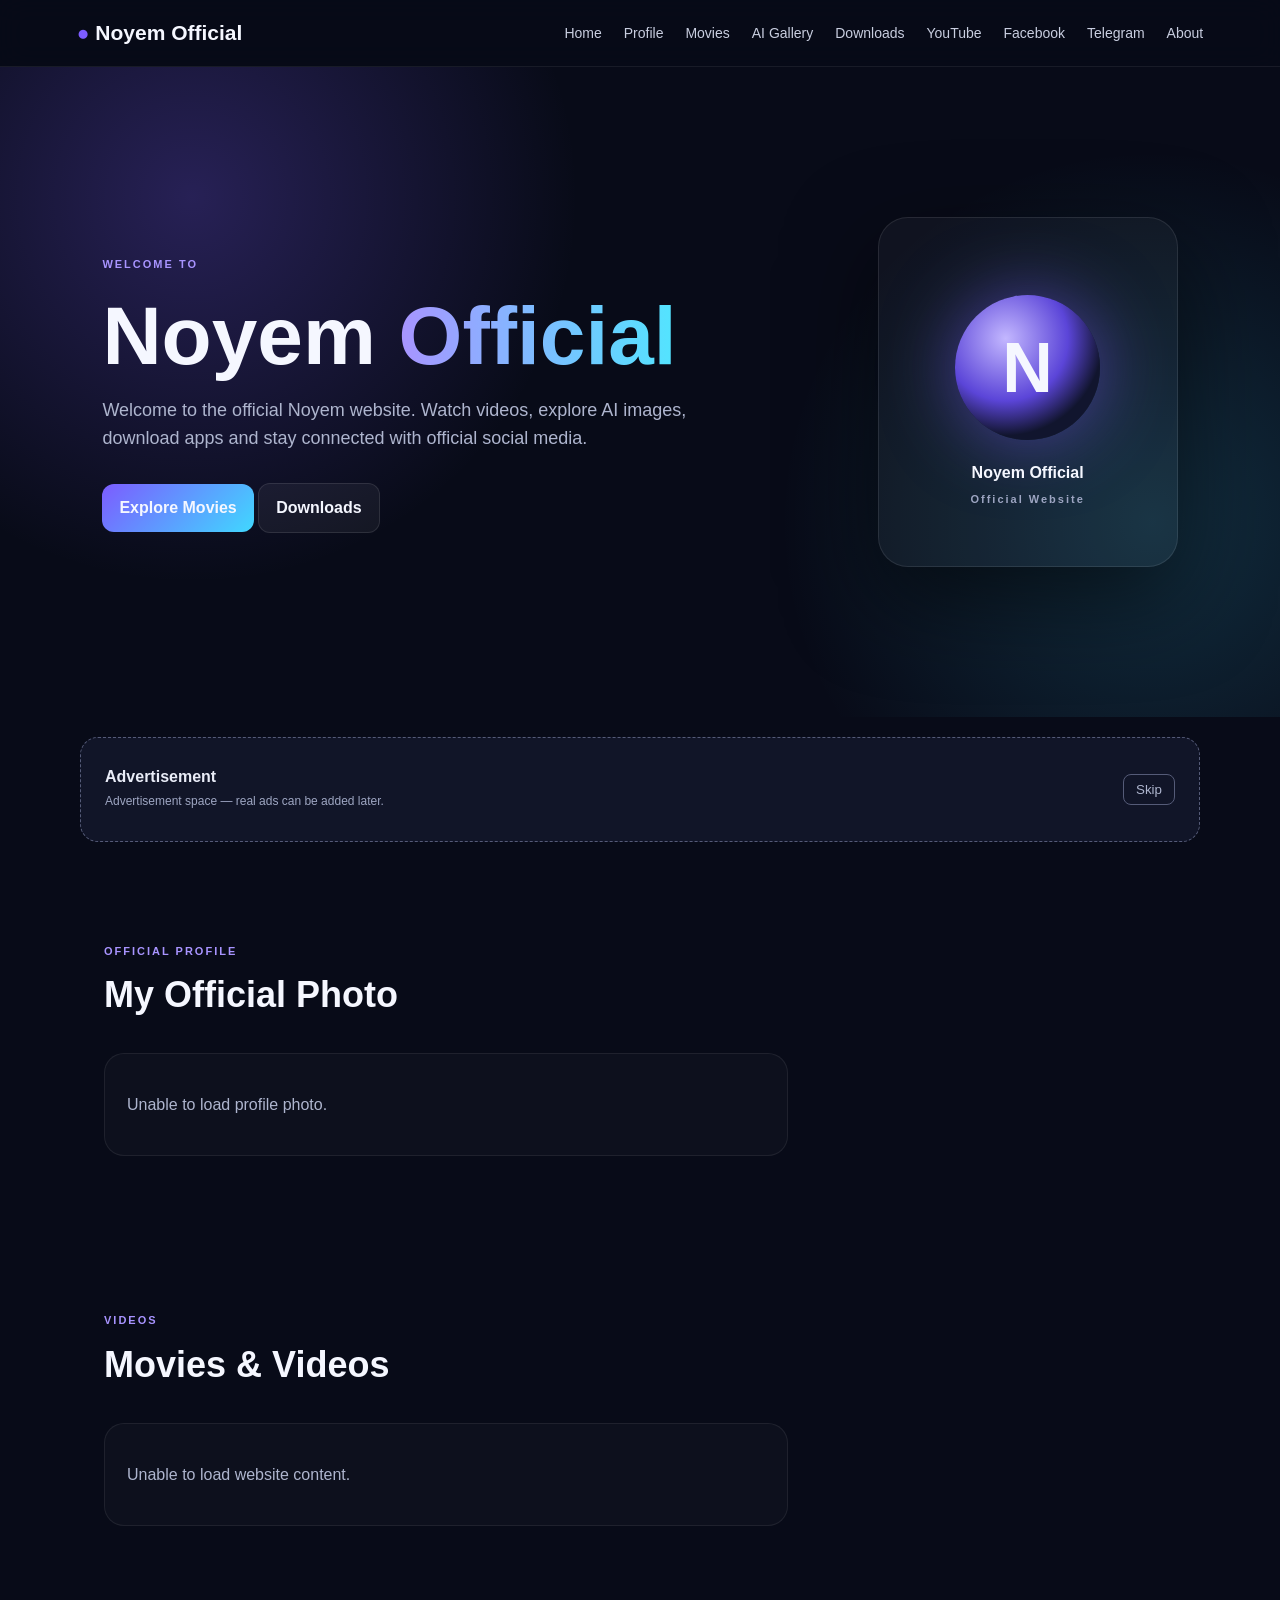
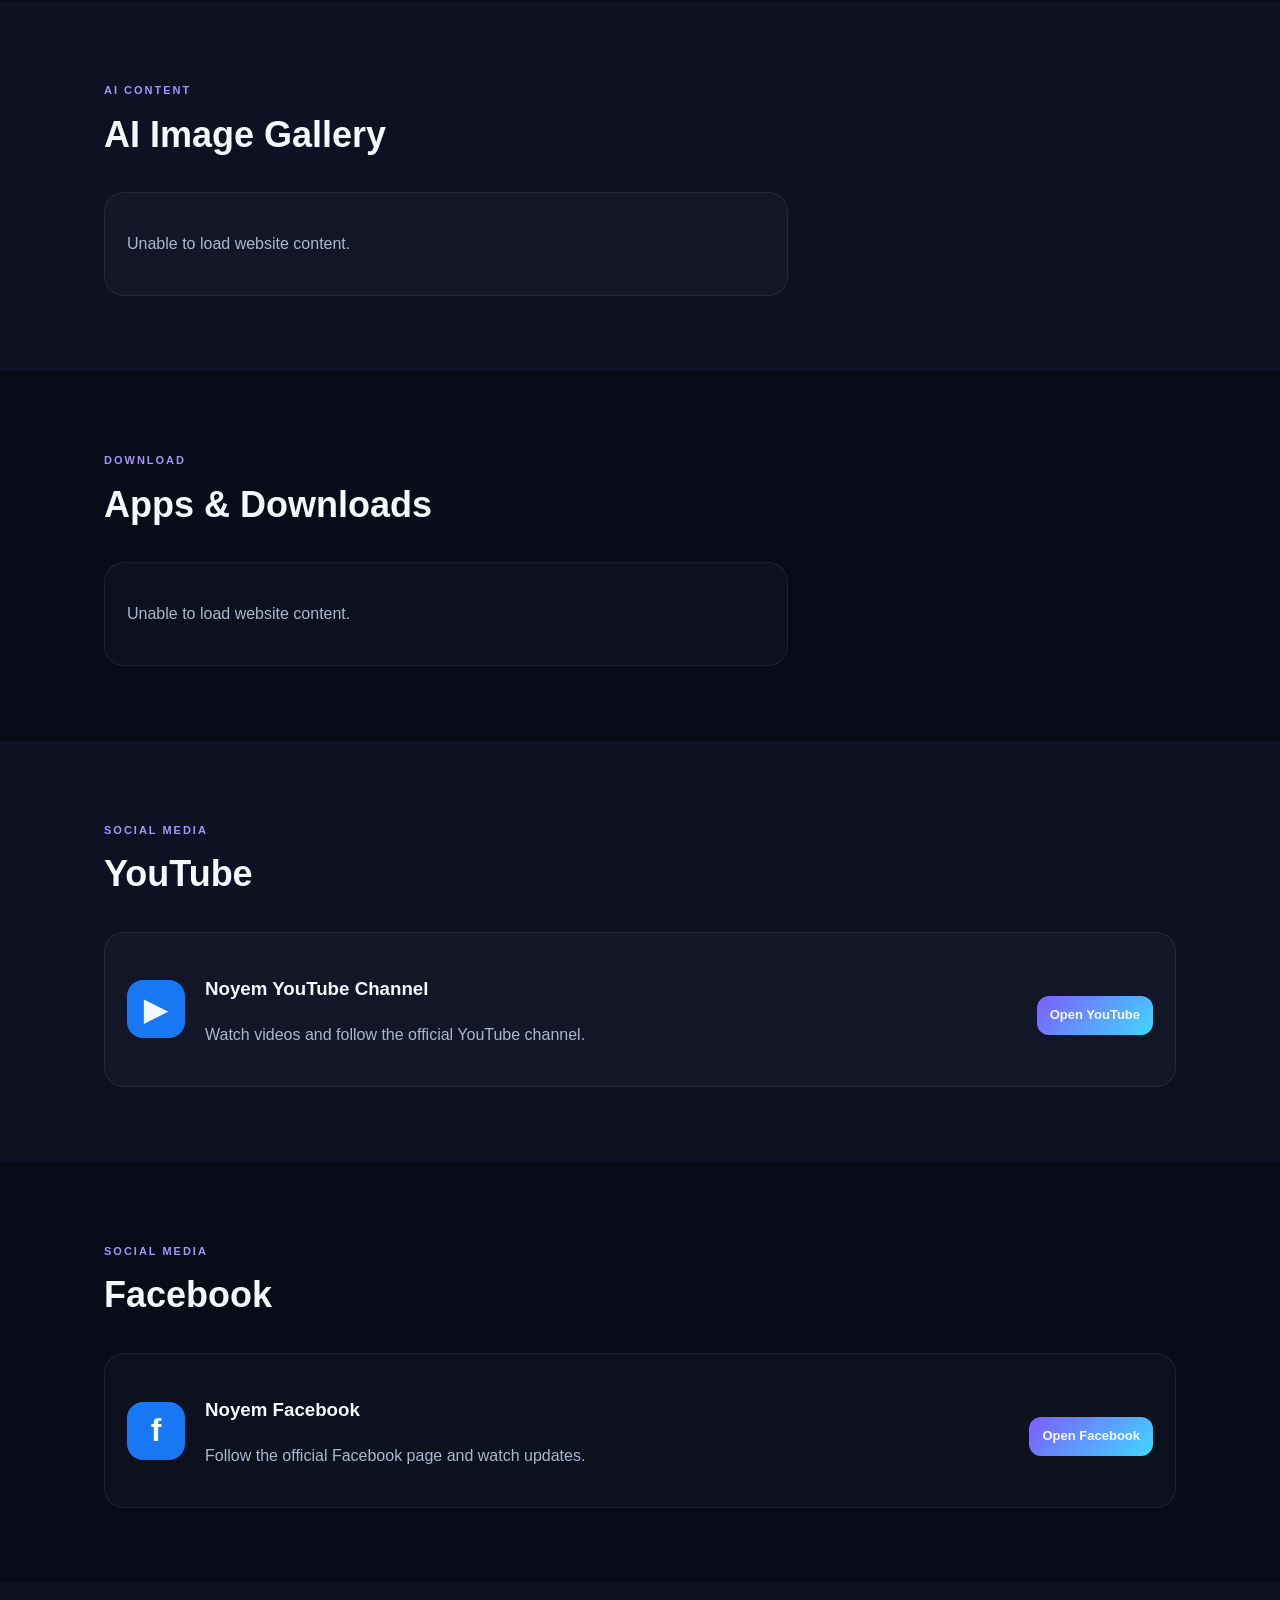
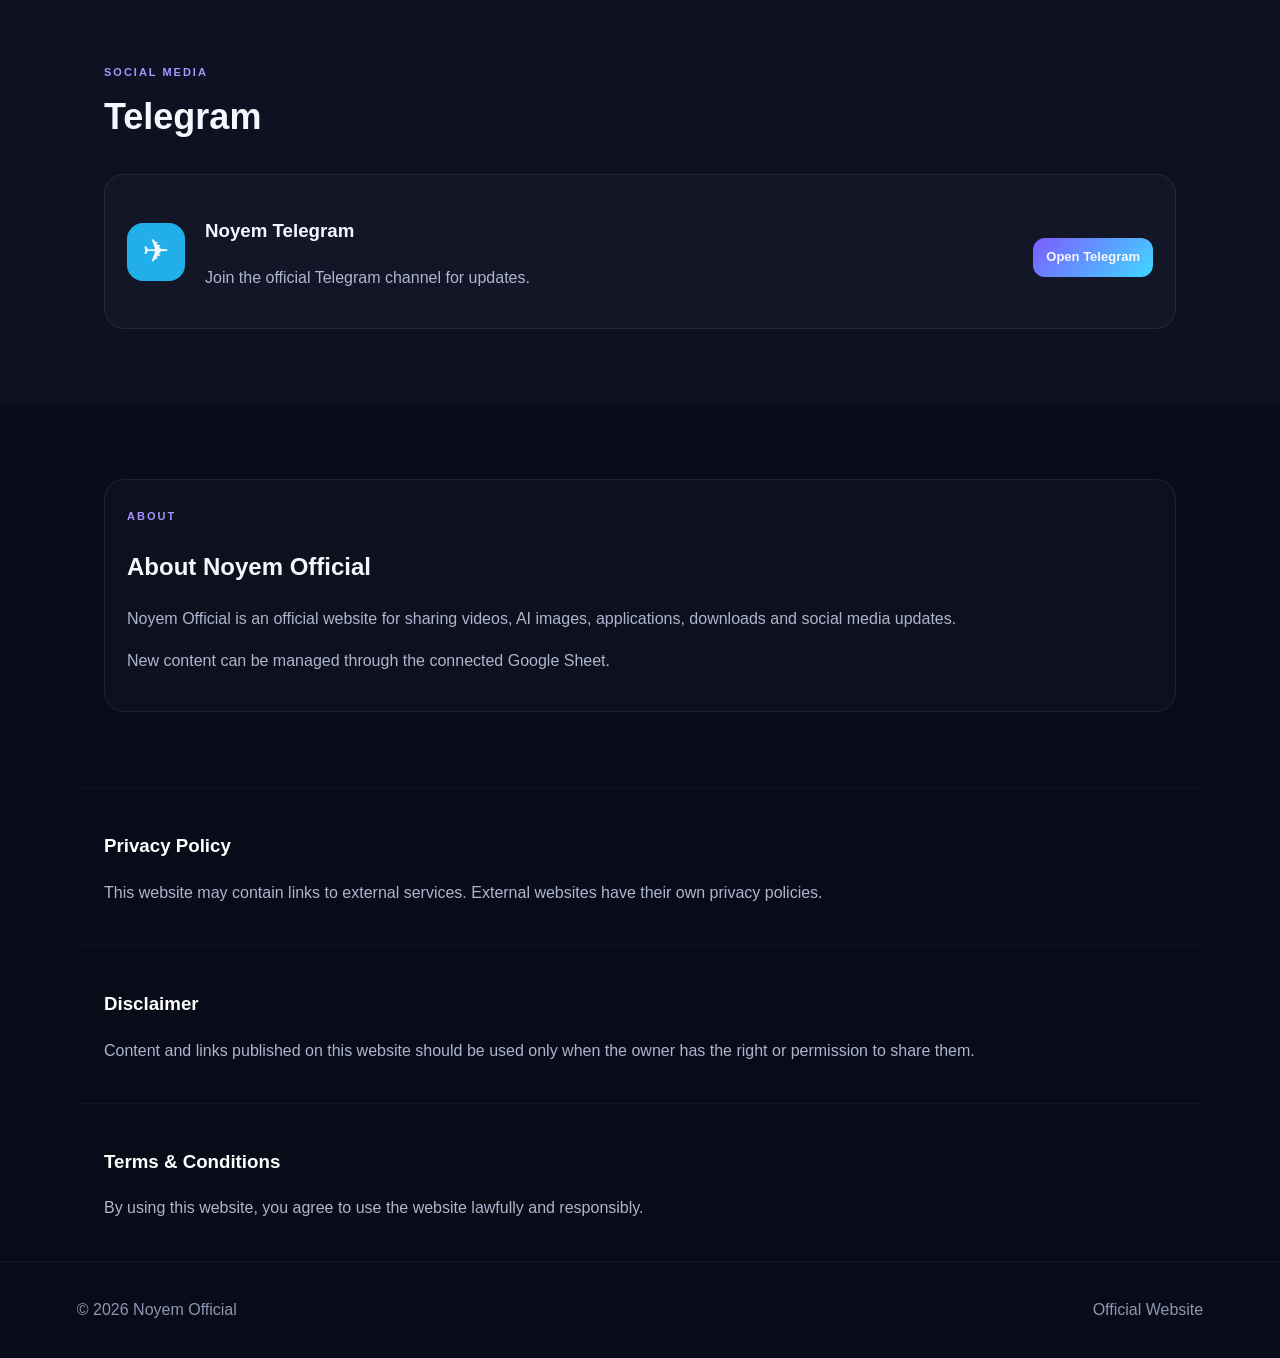
<file: index.html>
<!DOCTYPE html>
<html lang="en">
<head>
  <meta charset="UTF-8">
  <meta name="viewport" content="width=device-width, initial-scale=1.0">

  <title>Noyem Official - Official Website | Videos, AI Gallery & Downloads</title>

  <meta name="description" content="Noyem Official - Videos, AI images, APK downloads, social media updates and official information.">
  <meta name="keywords" content="Noyem Official, videos, AI gallery, APK, downloads, YouTube, Facebook, Telegram">
  <meta name="author" content="Noyem Official">
  <meta name="robots" content="index, follow">

  <link rel="canonical" href="https://janifabegum295-ops.github.io/noyem-official/">
  <meta name="theme-color" content="#10152f">

  <meta property="og:title" content="Noyem Official">
  <meta property="og:description" content="Official Noyem website for videos, AI gallery, APKs and updates.">
  <meta property="og:type" content="website">
  <meta property="og:url" content="https://janifabegum295-ops.github.io/noyem-official/">
  <meta property="og:site_name" content="Noyem Official">

  <script type="application/ld+json">
  {
    "@context": "https://schema.org",
    "@type": "WebSite",
    "name": "Noyem Official",
    "url": "https://janifabegum295-ops.github.io/noyem-official/",
    "sameAs": [
      "https://youtube.com/@noyemfunnyvideo320kviews?si=8-Bcl5lNEnc6phB1",
      "https://www.facebook.com/share/1BsMf2wapf/",
      "https://t.me/noyem123"
    ]
  }
  </script>

  <link rel="stylesheet" href="style.css">
</head>

<body>

<header>
  <div class="brand">● Noyem <b>Official</b></div>

  <nav>
    <a href="#home">Home</a>
    <a href="#profile">Profile</a>
    <a href="#movies">Movies</a>
    <a href="#ai-gallery">AI Gallery</a>
    <a href="#downloads">Downloads</a>
    <a href="#youtube">YouTube</a>
    <a href="#facebook">Facebook</a>
    <a href="#telegram">Telegram</a>
    <a href="#about">About</a>
  </nav>

  <button id="menu" aria-label="Menu">☰</button>
</header>

<main>

<section class="hero" id="home">

  <div>
    <small>WELCOME TO</small>

    <h1>
      Noyem <span>Official</span>
    </h1>

    <p>
      Welcome to the official Noyem website.
      Watch videos, explore AI images, download apps
      and stay connected with official social media.
    </p>

    <a class="btn" href="#movies">Explore Movies</a>
    <a class="btn dark" href="#downloads">Downloads</a>
  </div>

  <div class="heroCard">
    <div class="orb">N</div>
    <strong>Noyem Official</strong>
    <small>Official Website</small>
  </div>

</section>

<div class="ad">

  <div>
    <b>Advertisement</b>
    <p>Advertisement space — real ads can be added later.</p>
  </div>

  <button id="skip">Skip</button>

</div>


<!-- PROFILE PHOTO -->

<section class="section" id="profile">

  <div class="head">
    <div>
      <small>OFFICIAL PROFILE</small>
      <h2>My Official Photo</h2>
    </div>
  </div>

  <div id="profileList" class="grid">

    <article class="card">
      <div class="video">👤</div>

      <h3>Official Profile</h3>

      <p>
        Your official photo and profile information
        will appear here.
      </p>
    </article>

  </div>

</section>


<!-- MOVIES -->

<section class="section" id="movies">

  <div class="head">
    <div>
      <small>VIDEOS</small>
      <h2>Movies & Videos</h2>
    </div>
  </div>

  <div id="movieList" class="grid">

    <article class="card">
      <div class="video">▶</div>

      <h3>Coming Soon</h3>

      <p>
        Movies and long videos will appear here
        when they are added to the Google Sheet.
      </p>
    </article>

  </div>

</section>


<!-- AI GALLERY -->

<section class="section alt" id="ai-gallery">

  <div class="head">
    <div>
      <small>AI CONTENT</small>
      <h2>AI Image Gallery</h2>
    </div>
  </div>

  <div id="aiList" class="grid">

    <article class="card">

      <div class="video">🖼️</div>

      <h3>AI Gallery</h3>

      <p>
        AI images and their prompts will appear here
        when they are added to the Google Sheet.
      </p>

    </article>

  </div>

</section>


<!-- DOWNLOADS -->

<section class="section" id="downloads">

  <div class="head">
    <div>
      <small>DOWNLOAD</small>
      <h2>Apps & Downloads</h2>
    </div>
  </div>

  <div id="downloadList" class="grid">

    <article class="card">

      <div class="video">📱</div>

      <h3>Downloads</h3>

      <p>
        APKs and other authorized downloads will appear
        here when they are added to the Google Sheet.
      </p>

    </article>

  </div>

</section>


<!-- YOUTUBE -->

<section class="section alt" id="youtube">

  <div class="head">
    <div>
      <small>SOCIAL MEDIA</small>
      <h2>YouTube</h2>
    </div>
  </div>

  <div class="social">

    <strong>▶</strong>

    <div>
      <h3>Noyem YouTube Channel</h3>

      <p>
        Watch videos and follow the official YouTube channel.
      </p>
    </div>

    <a
      class="btn small"
      href="https://youtube.com/@noyemfunnyvideo320kviews?si=8-Bcl5lNEnc6phB1"
      target="_blank"
      rel="noopener">
      Open YouTube
    </a>

  </div>

</section>


<!-- FACEBOOK -->

<section class="section" id="facebook">

  <div class="head">
    <div>
      <small>SOCIAL MEDIA</small>
      <h2>Facebook</h2>
    </div>
  </div>

  <div class="social">

    <strong>f</strong>

    <div>
      <h3>Noyem Facebook</h3>

      <p>
        Follow the official Facebook page and watch updates.
      </p>
    </div>

    <a
      class="btn small"
      href="https://www.facebook.com/share/1BsMf2wapf/"
      target="_blank"
      rel="noopener">
      Open Facebook
    </a>

  </div>

</section>


<!-- TELEGRAM -->

<section class="section alt" id="telegram">

  <div class="head">
    <div>
      <small>SOCIAL MEDIA</small>
      <h2>Telegram</h2>
    </div>
  </div>

  <div class="social tg">

    <strong>✈</strong>

    <div>
      <h3>Noyem Telegram</h3>

      <p>
        Join the official Telegram channel for updates.
      </p>
    </div>

    <a
      class="btn small"
      href="https://t.me/noyem123"
      target="_blank"
      rel="noopener">
      Open Telegram
    </a>

  </div>

</section>


<!-- ABOUT -->

<section class="section" id="about">

  <div class="about">

    <small>ABOUT</small>

    <h2>About Noyem Official</h2>

    <p>
      Noyem Official is an official website for sharing
      videos, AI images, applications, downloads and
      social media updates.
    </p>

    <p>
      New content can be managed through the connected
      Google Sheet.
    </p>

  </div>

</section>


<!-- PRIVACY -->

<section class="legal" id="privacy">

  <h3>Privacy Policy</h3>

  <p>
    This website may contain links to external services.
    External websites have their own privacy policies.
  </p>

</section>


<!-- DISCLAIMER -->

<section class="legal" id="disclaimer">

  <h3>Disclaimer</h3>

  <p>
    Content and links published on this website should be
    used only when the owner has the right or permission
    to share them.
  </p>

</section>


<!-- TERMS -->

<section class="legal" id="terms">

  <h3>Terms & Conditions</h3>

  <p>
    By using this website, you agree to use the website
    lawfully and responsibly.
  </p>

</section>

</main>


<footer>

  <div>
    © <span id="year"></span> Noyem Official
  </div>

  <div>
    Official Website
  </div>

</footer>

<script src="script.js"></script>

</body>
</html>
</file>
<file: style.css>
*{box-sizing:border-box}html{scroll-behavior:smooth}body{margin:0;background:#080b18;color:#f5f7ff;font-family:Arial,system-ui,sans-serif;line-height:1.6}a{color:inherit;text-decoration:none}header{position:sticky;top:0;z-index:5;display:flex;align-items:center;justify-content:space-between;padding:16px 6%;background:#080b18dd;backdrop-filter:blur(14px);border-bottom:1px solid #ffffff12}.brand{font-size:21px;font-weight:800}.brand:first-letter{color:#7c5cff}nav{display:flex;gap:22px;color:#c9cee0;font-size:14px}#menu{display:none;background:none;border:0;color:#fff;font-size:24px}.hero{min-height:650px;padding:90px 8%;display:flex;align-items:center;justify-content:space-between;gap:45px;background:radial-gradient(circle at 15% 20%,#7c5cff44,transparent 32%),radial-gradient(circle at 90% 70%,#40d8ff2b,transparent 30%)}.hero>div:first-child{max-width:720px}.hero small,.head small,.about small{letter-spacing:2px;color:#a894ff;font-weight:800;font-size:11px}.hero h1{font-size:clamp(46px,7vw,82px);line-height:1.02;margin:18px 0}.hero h1 span{background:linear-gradient(90deg,#a894ff,#52e5ff);-webkit-background-clip:text;color:transparent}.hero p{color:#aeb5ce;font-size:18px;max-width:600px}.btn{display:inline-block;padding:11px 17px;border-radius:12px;background:linear-gradient(135deg,#7c5cff,#40d8ff);font-weight:800;margin-top:12px}.btn.dark{background:#ffffff0d;border:1px solid #ffffff1a}.heroCard{width:300px;height:350px;border:1px solid #ffffff18;border-radius:30px;background:#ffffff09;display:flex;flex-direction:column;align-items:center;justify-content:center;box-shadow:0 30px 90px #0008}.orb{width:145px;height:145px;border-radius:50%;display:grid;place-items:center;font-size:70px;font-weight:900;background:radial-gradient(circle at 35% 30%,#c3b7ff,#5b45d8 45%,#11152e 70%);box-shadow:0 0 70px #7c5cff80;margin:20px}.heroCard small{color:#9da5c2;margin-top:5px}.ad{max-width:1120px;margin:20px auto;min-height:105px;padding:18px 24px;border:1px dashed #555b78;border-radius:18px;background:#111528;color:#9ea6c2;display:flex;align-items:center;justify-content:space-between}.ad b{display:block;color:#e9ecf7}.ad p{margin:3px 0;font-size:12px}.ad button{background:none;border:1px solid #555b78;color:#aeb5ce;border-radius:8px;padding:7px 12px}.section{max-width:1120px;margin:auto;padding:75px 24px}.alt{max-width:none;background:#0d1122;padding-left:max(24px,calc((100% - 1072px)/2));padding-right:max(24px,calc((100% - 1072px)/2))}.head{display:flex;justify-content:space-between;align-items:end;margin-bottom:25px}.head h2{font-size:36px;margin:4px 0}.head>a{color:#a894ff}.grid{display:grid;grid-template-columns:1.3fr .7fr;gap:20px}.card,.social,.about{border:1px solid #ffffff12;border-radius:20px;background:#ffffff06;padding:22px}.video{aspect-ratio:16/9;border-radius:14px;background:linear-gradient(135deg,#161b3a,#10162b);display:grid;place-items:center;font-size:35px}.card p,.social p,.about p{color:#aeb5ce}.bigicon{font-size:40px}.social{display:flex;align-items:center;gap:20px}.social>strong{width:58px;height:58px;border-radius:16px;background:#1877f2;display:grid;place-items:center;font-size:32px}.tg>strong{background:#22aee8}.social>div{flex:1}.small{font-size:13px;padding:9px 13px}.legal{max-width:1120px;margin:auto;padding:24px;border-top:1px solid #ffffff0b;color:#aeb5ce}.legal h3{color:#fff}footer{padding:35px 6%;border-top:1px solid #ffffff10;display:flex;justify-content:space-between;color:#8f97b0}@media(max-width:800px){nav{display:none}#menu{display:block}.hero{padding:70px 6%;flex-direction:column;align-items:flex-start}.heroCard{width:100%;height:280px}.grid{grid-template-columns:1fr}.social{flex-wrap:wrap}.ad{margin:18px 15px}.hero h1{font-size:50px}footer{flex-direction:column;gap:8px}}
</file>
